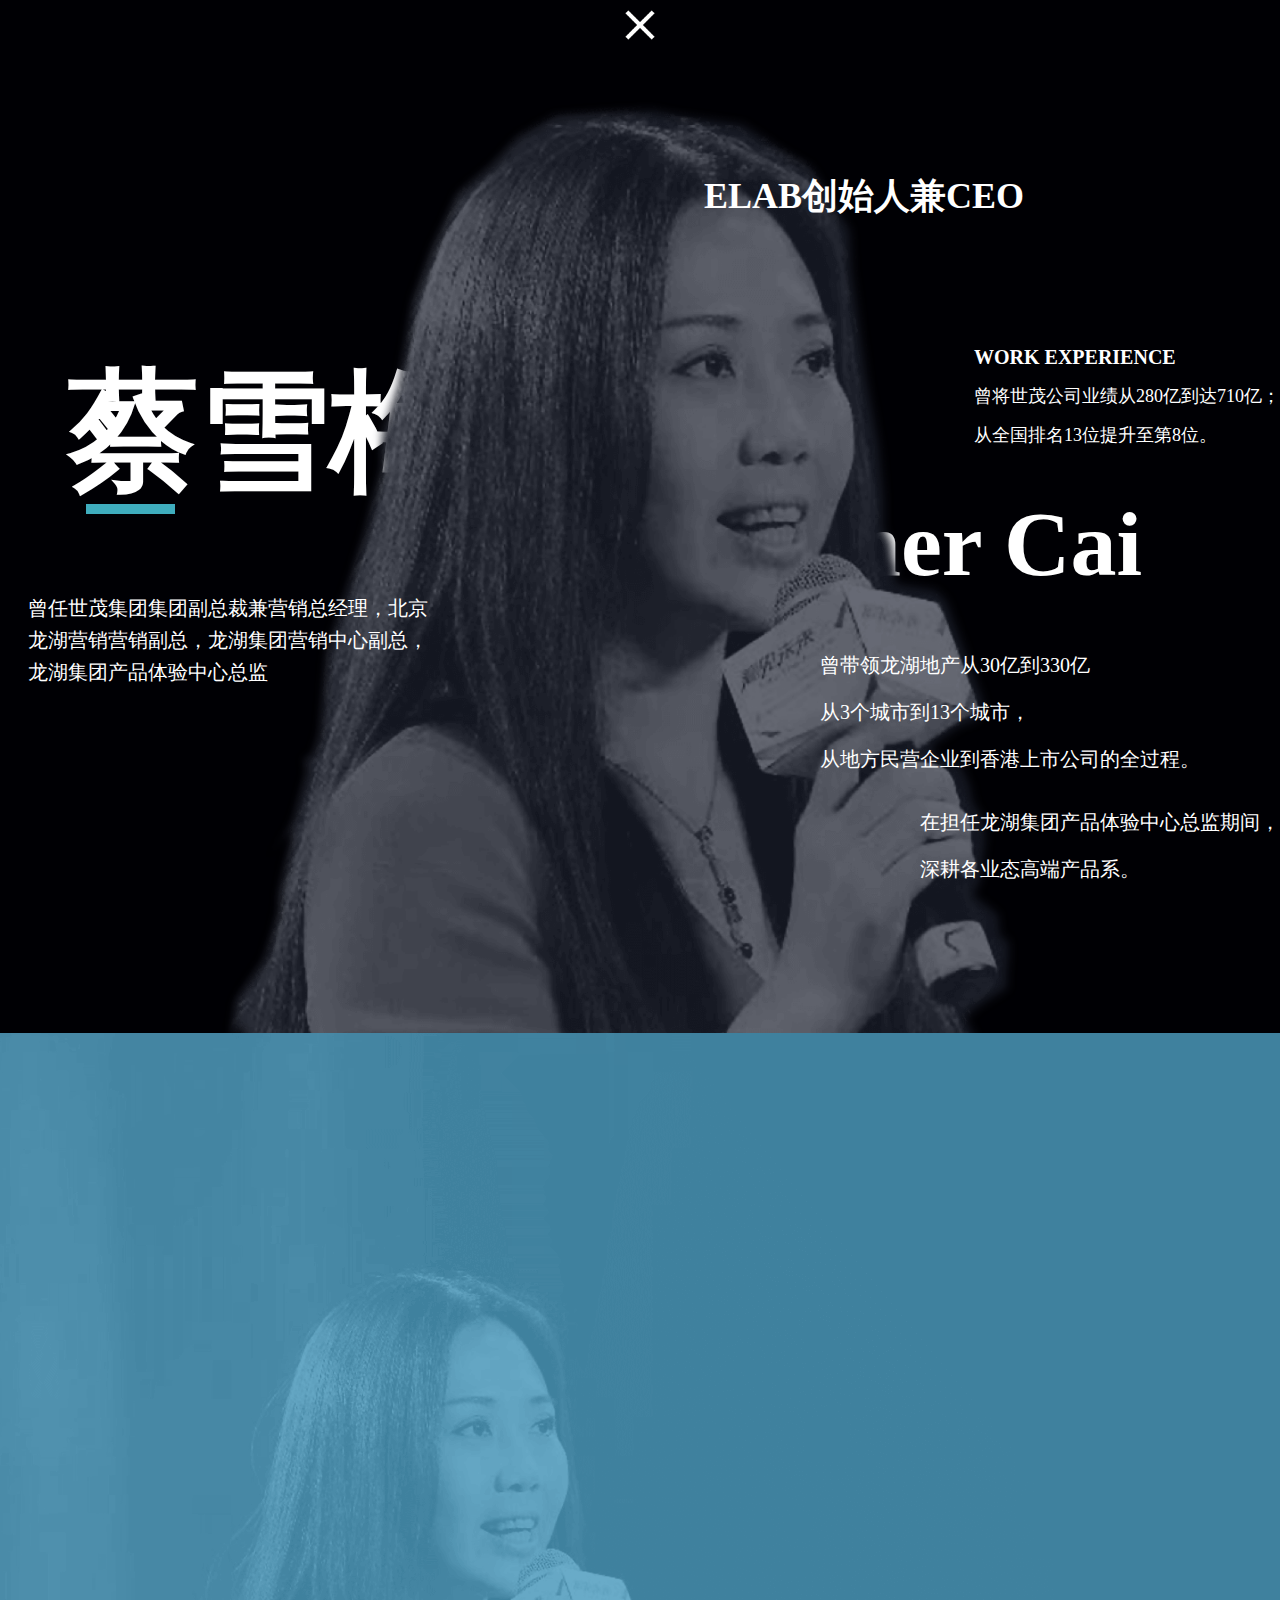
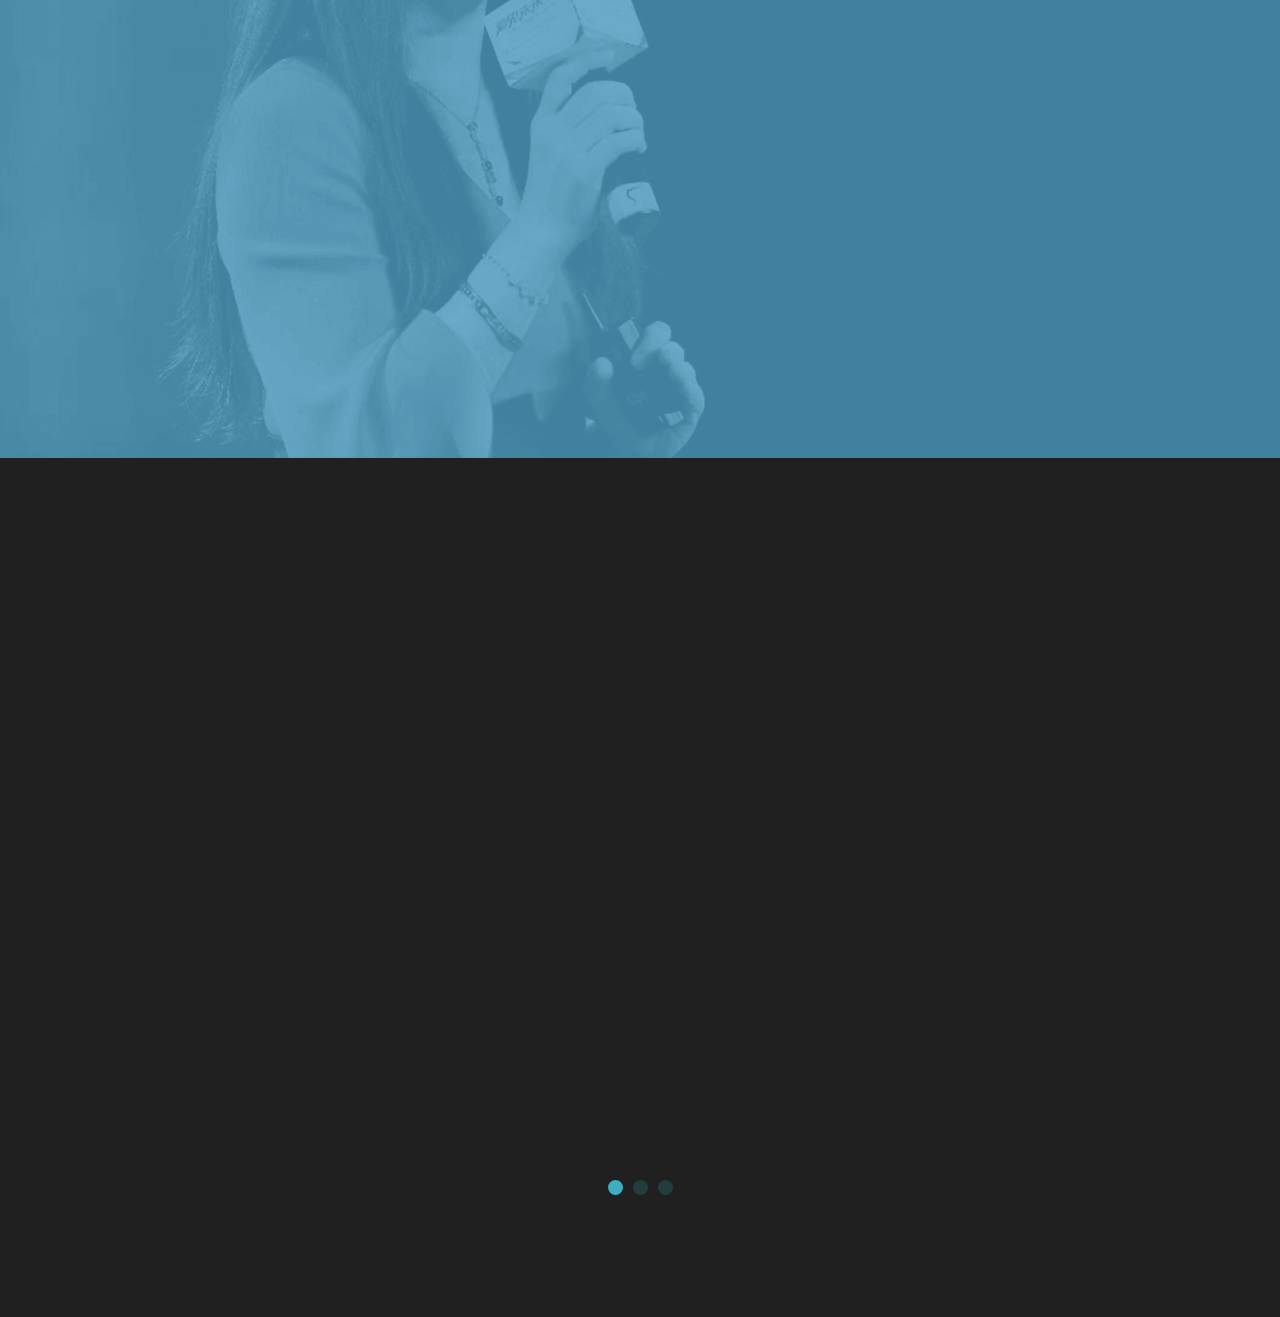
<file: chuangshiren.html>
<!DOCTYPE html>
<html lang="en">
<head>
	<meta charset="UTF-8">
	<title></title>
	<meta name="viewport" content="initial-scale=1,maximum-scale=1,user-scalable=no">
	<meta name="description" content="">
	<link rel="stylesheet" href="css/reset.css">
	<link rel="stylesheet" href="css/index.css">
	<link rel="stylesheet" href="css/swiper-3.4.2.min.css">
	<script src="js/jquery-1.11.3.min.js"></script>
	<script src="js/rem.js"></script>
	<script src="js/swiper-3.4.2.min.js"></script>
	<link rel="stylesheet" href="css/animate.min.css"></link>
	<style type="text/css">
		body,.container{
			background: #000004;
		}
	</style>
	<script>
		window['adaptive'].desinWidth = 750;
		window['adaptive'].init();
	</script>
</head>
<body>
	
	<div class="close-bar"></div>
	<div class="container">
		
		<div class="con_t">
			<img src="images/1.png?v=1.0003" alt="" class="wow fadeIn" data-wow-duration="1s" data-wow-delay="0s">
			<div class="left">
				<h3 class="cai wow fadeInRight" data-wow-duration="1s" data-wow-delay="0.5s">蔡雪梅</h3>
				<span class="line wow fadeInLeft" data-wow-duration="1s" data-wow-delay="0.5s"></span>
				<p class="p_p wow fadeInUp" data-wow-duration="1s" data-wow-delay="0.5s">曾任世茂集团集团副总裁兼营销总经理，北京龙湖营销营销副总，龙湖集团营销中心副总，龙湖集团产品体验中心总监</p>
			</div>
			<div class="right">
				<h3 class="h33 wow fadeInRight" data-wow-duration="1s" data-wow-delay="0.5s">ELAB创始人兼CEO</h3>
				<div class="work wow fadeInRight" data-wow-duration="1s" data-wow-delay="0.5s">
					<h3>WORK EXPERIENCE</h3>
					<P>曾将世茂公司业绩从280亿到达710亿；</P>
					<p>从全国排名13位提升至第8位。</p>
				</div>
				<h3 class="n wow fadeInRight" data-wow-duration="1s" data-wow-delay="0.5s">Cher Cai</h3>
				<div class="gx wow fadeInUp" data-wow-duration="1s" data-wow-delay="0.5s">
					<P>曾带领龙湖地产从30亿到330亿</P>
					<p>从3个城市到13个城市，</p>
					<p>从地方民营企业到香港上市公司的全过程。</p>
				</div>
				<div class="w wow fadeInUp" data-wow-duration="1s" data-wow-delay="0.5s">
					<P>在担任龙湖集团产品体验中心总监期间，</P>
					<p>深耕各业态高端产品系。</p>
				</div>
			</div>
		</div>
		<div class="sb" style="background: url(images/Group@2x.png) center no-repeat;background-size: cover;">
						<div class="shuzi">
							<p>
								<span class="sp1 wow fadeIn" data-wow-duration="1s" data-wow-delay="0.5s"> <strong>20</strong> 年</span>
								<span class="sp1 wow fadeIn" data-wow-duration="1s" data-wow-delay="1s">
									<strong>60</strong>城
								</span>
							</p>
							<p>
								<span class="sp1 wow fadeIn" data-wow-duration="1s" data-wow-delay="1.5s">
									<strong>130+</strong>项目
								</span>
							</p>
							<p>
								<span class="sp1 wow fadeIn" data-wow-duration="1s" data-wow-delay="2s">
									<strong>2200</strong>亿销售额
								</span>
							</p>
						</div>
					</div>
		<!--<div class="swiper">
			<div class="swiper-wrapper">
				<div class="swiper-slide">
					<div class="sb" style="background: url(images/Group@2x.png) center no-repeat;background-size: cover;">
						<div class="shuzi">
							<p>
								<span class="sp1 wow fadeIn" data-wow-duration="1s" data-wow-delay="0.5s"> <strong>20</strong> 年</span>
								<span class="sp1 wow fadeIn" data-wow-duration="1s" data-wow-delay="1s">
									<strong>60</strong>城
								</span>
							</p>
							<p>
								<span class="sp1 wow fadeIn" data-wow-duration="1s" data-wow-delay="1.5s">
									<strong>130+</strong>项目
								</span>
							</p>
							<p>
								<span class="sp1 wow fadeIn" data-wow-duration="1s" data-wow-delay="2s">
									<strong>2200</strong>亿销售额
								</span>
							</p>
						</div>
					</div>
				</div>
			</div>
			<div class="span"></div>
		</div>-->
		<div class="swiper">
			<div class="swiper-wrapper">
				<div class="swiper-slide">
					<div class="swiper-box wow fadeInUp" data-wow-duration="1s" data-wow-delay="0.5s">
						<div class="s_inner">
							<h3>“可不可以,<span></span>开启一段旅程，<span></span>无关其他，<span></span>只为热爱?”</h3>
							<p class="sm">--蔡雪梅</p>
							<p class="sub">
								2015年，蔡雪梅深刻感知到地产行业的内忧外患，同时看到了地产外技术赋能下的新的商业环境，在传统地产公司无法大刀阔斧改革的情况下，毅然结束了 20
								年的房地产高级职业经理人生涯，在上海创办了以技术和数据驱动的新型房地产开发互联网平台型公司，ELAB。
							</p>
						</div>
					</div>
				</div>
				<div class="swiper-slide">
					<div class="swiper-box wow fadeInUp" data-wow-duration="1s" data-wow-delay="0.5s">
						<div class="s_inner">
							<h3>“可不可以,<span></span>开启一段旅程，<span></span>无关其他，<span></span>只为热爱?”</h3>
							<p class="sm">--蔡雪梅</p>
							<p class="sub">
								2015年，蔡雪梅深刻感知到地产行业的内忧外患，同时看到了地产外技术赋能下的新的商业环境，在传统地产公司无法大刀阔斧改革的情况下，毅然结束了 20
								年的房地产高级职业经理人生涯，在上海创办了以技术和数据驱动的新型房地产开发互联网平台型公司，ELAB。
							</p>
						</div>
					</div>
				</div>
				<div class="swiper-slide">
					<div class="swiper-box wow fadeInUp" data-wow-duration="1s" data-wow-delay="0.5s">
						<div class="s_inner">
							<h3>“可不可以,<span></span>开启一段旅程，<span></span>无关其他，<span></span>只为热爱?”</h3>
							<p class="sm">--蔡雪梅</p>
							<p class="sub">
								2015年，蔡雪梅深刻感知到地产行业的内忧外患，同时看到了地产外技术赋能下的新的商业环境，在传统地产公司无法大刀阔斧改革的情况下，毅然结束了 20
								年的房地产高级职业经理人生涯，在上海创办了以技术和数据驱动的新型房地产开发互联网平台型公司，ELAB。
							</p>
						</div>
					</div>
				</div>
			</div>
			<div class="span"></div>
		</div>
	</div>
	
</body>
<script src="js/index.js"></script>
<script src="js/wow.js"></script>
<script>
	var swiper=new Swiper('.swiper',{
		pagination:'.span',
		paginationClickable:true,
		autoplay: 3000,
		speed: 800,
		loop: true
	});
	
	$(function(){
		
		$('.close-bar').on('click', function(e) {
			    $("html,body").fadeOut(500);
			    setTimeout(function(){
			    	self.location.href='licheng.html';
			    },500);
			});
		
		//start wow
			var wow = new WOW({
				boxClass: 'wow',
				animateClass: 'animated',
				offset: 0,
				mobile: true,
				live: true
			});
			wow.init();
		
	});
	
</script>
</html>
</file>
<file: css/index.css>
/*滚动轴*/

body {
	font-family: "AritaHeiti","微软雅黑";
	overflow-x: hidden;
}
::-webkit-scrollbar{
	width: 0;
}
:-webkit-scrollbar-track {
	background-color: #F5F5F5;
}

*,
*:before,
*:after {
	-webkit-box-sizing: border-box;
	-moz-box-sizing: border-box;
	box-sizing: border-box;
}

::-webkit-scrollbar {
	width: 6px;
	background-color: #F5F5F5;
}

.fl {
	float: left;
}

.fr {
	float: right;
}

.clearfix {
	zoom: 1;
}

.clearfix:after {
	content: '';
	display: block;
	clear: both;
}

::-webkit-scrollbar-thumb {
	background-color: #999;
}

.wrap {
	width: 90%;
	margin: 0 auto;
}

.hidden {
	display: none;
}

.w_1440 {
	width: 1440px;/*1440px*/
	margin: 0 auto;
}
.close-bar{
	width: 100%;
	height: 50px;
	line-height: 50px;
	background: url(../images/projects/1_objects@2x_3.png) no-repeat 50% 50%;
	background-size: contain;
	cursor: pointer;
}
.head_box {
	position: relative;
	padding: 20px 0;
	height: 24px;
}

.menu_btn {
	text-align: center;
}

.menu_btn img,
.menu_btn span {
	display: inline-block;
	vertical-align: middle;
}

.menu_btn span {
	font-size: 22px;
	color: #fff;
	margin-left: 18px;
}

.logo {
	position: absolute;
	left: 0;
	top: 50%;
	transform: translateY(-50%);
}

.csr {
	height: 908px;
	background: url(../images/Main@2x.png) center no-repeat;
	background-size: cover;
	text-align: center;
	padding: 393px 0 0;
}

.csr h3 {
	font-size: 76px;
	color: #fff;
	font-family: "AritaHeiti";
}

.csr_text {
	font-size: 43px;
	color: #fff;
	font-family: "AritaHeiti";
}

.a_btn {
	margin-top: 200px;
	text-align: center;
}

.a_btn a {
	width: 160px;
	height: 50px;
	font-size: 16px;
	color: #000;
	text-align: center;
	display: inline-block;
	line-height: 50px;
	background: #fff;
	border-radius: 40px;
	font-family: "AritaHeiti";
}

.s_v {
	margin-right: 50px;
}

.section2 p {
	font-size: 20px;
	color: #fff;
	line-height: 1.6;
	font-family: "AritaHeiti";
	max-width: 850px;
	margin: 0 auto 40px;
	text-align: left;
}

.section2 {
	padding: 7% 0;
	text-align: center;
}

.section2 h3 {
	font-size: 40px;
	color: #fff;
	font-family: "AritaHeiti";
	margin-bottom: 55px;
}

.yewu {
	margin-top: 104px;
}

.yewu li {
	float: left;
	width: 25%;
}

.section3>h3 {
	font-size: 40px;
	color: #fff;
	font-family: "AritaHeiti";
}

.section3 {
	background: url(../images/bg01.png) center no-repeat;
	background-size: 100% 100%;
	text-align: center;
	padding: 58px 0 67px;
	position: relative;
	z-index: 5;
}

.yewu li h3 {
	font-size: 120px;
	color: #3dadc0;
	font-family: "AritaHeiti";
}

.yewu li p {
	font-size: 25px;
	color: #fff;
	margin-top: 23px;
	font-family: "AritaHeiti";
}

.section4 {
	padding: 24% 0 0;
	background: #1e2538;
	margin-top: -147px;
}

.section4_list {
	position: relative;
	padding-bottom: 93px;
}

.section4_list li {
	overflow: hidden;
	margin-bottom: 82px;
	position: relative;
	z-index: 5;
}

.section4_list_box {
	width: 50%;
}

.section4_list li:nth-child(2n) .section4_list_box {
	float: left;
	text-align: right;
	padding-right: 32px;
}

.section4_list li:nth-child(2n+1) .section4_list_box {
	float: right;
	text-align: left;
	padding-left: 36px;
}

.section4_list li:last-child {
	margin-bottom: 0;
}

.section4_list:after {
	content: "";
	width: 2px;
	height: 100%;
	position: absolute;
	top: 0;
	left: 50%;
	margin-left: 1px;
	background: #4e5464;
	z-index: 1;
}

.h3 {
	font-size: 86px;
	position: relative;
	color: #41acc0;
	font-family: "AritaHeiti";
	line-height: 80%;
}

.latest {
	color: #fff;
}

.p {
	max-width: 594px;
	font-size: 23px;
	color: #fff;
	margin-top: 15px;
	position: relative;
	font-family: "AritaHeiti";
}

.p1:after {
	content: "";
	width: 30px;
	height: 30px;
	position: absolute;
	top: 50%;
	left: -46px;
	margin-top: -15px;
	background: #fff;
	border-radius: 50%;
	z-index: 5;
}

.pb {
	margin-left: 83px;
}

.tag:after {
	content: "";
	width: 30px;
	height: 30px;
	position: absolute;
	top: 50%;
	margin-top: -15px;
	background: #fff;
	border-radius: 50%;
	z-index: 5;
}

.section4_list li:nth-child(2n) .tag:after {
	right: -49px;
}

.section4_list li:nth-child(2n+1) .tag:after {
	left: -49px;
}

.section4_list li.sec {
	margin-bottom: 0;
}

.more {
	display: block;
	width: 154px;
	height: 50px;
	background: #fff;
	border-radius: 40px;
	color: #000;
	font-size: 20px;
	text-align: center;
	line-height: 50px;
	margin: auto;
	position: relative;
	z-index: 5;
	font-family: "AritaHeiti";
}

.section5 {
	padding: 60px 0;
	background: #1b2030;
}

.hj_box {
	padding: 415px 0 0;
	background: url(../images/Group@2x02.png) center no-repeat;
	background-size: cover;
	text-align: center;
	height: 906px;
}

.hj_box h3 {
	font-size: 42px;
	color: #fff;
	margin-bottom: 160px;
	font-family: "AritaHeiti";
}

#section4 {
	margin-top: 0;
	position: relative;
	padding-top: 107px;
}

#section4 ul:nth-child(2n) li:nth-child(2n+1) .section4_list_box {
	float: left;
	padding-right: 32px;
	text-align: right;
}

#section4 ul:nth-child(2n) li:nth-child(2n) .section4_list_box {
	float: right;
	padding-left: 36px;
	text-align: left;
}

.p1-1:after {
	left: auto;
	right: -46px;
}

#section4 ul:nth-child(2n) li:nth-child(2n+1) .tag:after {
	left: auto;
	right: -49px;
}

#section4 ul:nth-child(2n) li:nth-child(2n) .tag:after {
	right: auto;
	left: -49px;
}

.progress {
	width: 98%;
	text-align: center;
}
.progressFirst{
	/*margin-top: -50px;*/
}
.progressSecond{
	/*margin-top: -50px;*/
}
.p_fir {
	margin-right: 4%;
}
.p_border {
	border: 1px solid #fff;;
}

.progress>p {
	display: inline-block;
	width: 100%;
	height: 178px;
	padding: 33px 30px;
	overflow: hidden;
	position: relative;
	font-family: "AritaHeiti";
}

.progress>p span {
	font-size: 20px;
	color: #fff;
	display: inline-block;
	width: 418px;
	line-height: 1.6;
	text-align: left;
}

.progress>p img {
	position: absolute;
	right: 5%;
	top: 14%;
}

.container {
	margin: 0 auto;
}

.con_t {
	background: #000004;
	position: relative;
	overflow: hidden;
	height: 983px;
	max-width: 1440px;
	margin: 0 auto;
}

.con_t img {
	width: 70%;
	max-width: 100%;
	display: block;
	margin: 50px auto 0;
	position: relative;
	z-index: 5;
}

.cai {
	font-size: 131px;
	color: #fff;
	font-family: "AritaHeiti";
	position: absolute;
	top: 294px;
	left: 68px;
	z-index: 4;
}

.line {
	display: inline-block;
	width: 89px;
	height: 10px;
	background: #3fadbe;
	position: absolute;
	top: 454px;
	left: 86px;
}

.p_p {
	max-width: 412px;
	font-size: 20px;
	color: #fff;
	line-height: 1.6;
	font-family: "AritaHeiti";
	position: absolute;
	top: 542px;
	left: 28px;
	z-index: 10;
}

.h33 {
	font-size: 36px;
	color: #fff;
	font-family: "AritaHeiti";
	position: absolute;
	top: 122px;
	right: 256px;
	z-index: 10;
}

.work {
	position: absolute;
	right: 0;
	top: 296px;
	z-index: 10;
}

.work p,
.work h3 {
	color: #fff;
	margin-bottom: 15px;
}

.work p {
	font-size: 18px;
	font-family: "AritaHeiti";
}

.work h3 {
	font-size: 20px;
	font-family: "AritaHeiti";
}

.n {
	font-size: 92px;
	color: #fff;
	font-family: "AritaHeiti";
	position: absolute;
	top: 441px;
	right: 138px;
	z-index: 3;
}

.gx,
.w {
	font-size: 20px;
	color: #fff;
	font-family: "AritaHeiti";
}

.gx {
	position: absolute;
	right: 80px;
	bottom: 240px;
	z-index: 10;
}

.w {
	position: absolute;
	bottom: 130px;
	right: 0;
	z-index: 10;
}

.gx p,
.w p {
	margin-bottom: 20px;
}

.swiper {
	overflow: hidden;
	position: relative;
	background: #202020;
	padding-bottom: 117px;
}

.swiper img {
	width: 100%;
}

.swiper-box {
	padding: 167px 0 0;
}

.s_inner {
	width: 1060px;
	margin: 0 auto;
	font-family: "AritaHeiti";
}

.swiper-box h3 {
	font-size: 1.6em;
	color: #fff;
	text-align: center;
	font-family: "AritaHeiti";
}

.sm {
	font-size: 20px;
	color: #fff;
	text-align: right;
	margin-top: 15px;
}

.sub {
	font-size: 30px;
	color: #f7f7f7;
	line-height: 1.65;
	margin-top: 154px;
	font-family: "AritaHeiti";
}

.span {
	text-align: center;
	margin-top: 120px;
}

.span .swiper-pagination-bullet {
	width: 15px;
	height: 15px;
	background: #3eaec0;
}

.span .swiper-pagination-bullet-active {
	opacity: 1;
}

.work_z {
	position: absolute;
	right: 0;
	top: 25px;
}

.container {
	width: 100%;
	margin: 0 auto;
	background: url(../images/BG@2x.jpg) center no-repeat;
	background-size: cover;
}

.wph {
	width: 133px;
}

.shun {
	width: 48px;
}

.p_fir1 {
	margin-right: 0;
}

.sb {
	width: 100%;
	position: relative;
	height: 1025px;
}

.shuzi {
	position: absolute;
	width: 100%;
	text-align: center;
	top: 0;
	left: 0;
}

.shuzi span {
	font-size: 30px;
	font-family: "AritaHeiti";
	color: #fff;
}

.progress {
	position: relative;
}

.shuzi strong {
	font-size: 250px;
	color: #fff;
	font-family: "AritaHeiti";
}

.sp1 {
	margin-right: 128px;
}

.lf {
	position: absolute;
	top: -100px;
	left: 0;
}

.Line {
	position: absolute;
	left: 193px;
	top: -723px;
}

@media(max-width:1024px) {
	.csr h3 {
		font-size: .6rem;
	}
	.csr_text {
		font-size: .3rem;
		margin-top: .2rem;
	}
	.a_btn {
		margin-top: 2rem;
	}
	.csr {
		height: auto;
		background: url(../images/Group@2x03.png) center no-repeat;
		background-size: cover;
		padding: 3.93rem 0 1rem;
	}
	.a_btn a {
		width: 2.2rem;
		height: .8rem;
		font-size: .26rem;
		line-height: .8rem;
		border-radius: .4rem;
	}
	.s_v {
		margin-right: .5rem;
	}
	.section2 h3 {
		font-size: .42rem;
		margin-bottom: .3rem;
	}
	.section2 p {
		font-size: .3rem;
		margin-bottom: .25rem;
	}
	.yewu li {
		width: 50%;
	}
	.section3 {
		background: url(../images/bg03.png) center no-repeat;
		background-size: 100% 100%;
		padding: .87rem 0;
	}
	.yewu li h3 {
		font-size: .86rem;
	}
	.yewu li p {
		font-size: .25rem;
		margin-top: .23rem;
	}
	.yewu {
		margin-top: .75rem;
	}
	.section4 {
		margin-top: -2.4rem;
		padding: 4rem 0 0;
	}
	.section3>h3 {
		font-size: .42rem;
	}
	.section4_list li:nth-child(2n+1) .section4_list_box {
		padding-left: .32rem;
		padding-right: .3rem;
	}
	.p {
		font-size: .25rem;
		margin-top: .3rem;
	}
	.h3 {
		font-size: .6rem;
	}
	.p1:after {
		content: "";
		width: .3rem;
		height: .3rem;
		top: 50%;
		left: -.46rem;
		margin-top: -.15rem;
	}
	.tag:after {
		content: "";
		width: .3rem;
		height: .3rem;
		margin-top: -.15rem;
	}
	.section4_list li:nth-child(2n+1) .tag:after {
		left: -.8rem;
	}
	.section4_list li:nth-child(2n) .tag:after {
		right: -.5rem;
	}
	.section4_list li:nth-child(2n+1) .tag:after {
		left: -.43rem;
	}
	.section4_list li:nth-child(2n) .section4_list_box {
		padding-right: .32rem;
		padding-left: .32rem;
	}
	.section4_list li {
		margin-bottom: 1rem;
	}
	.more {
		width: 154px;
		height: .8rem;
		border-radius: .4rem;
		font-size: .25rem;
		line-height: .8rem;
	}
	.hj_box h3 {
		font-size: .5rem;
		margin-bottom: 1.6rem;
	}
	.progress>p span {
		float: none;
		margin-right: 0;
		font-size: .3rem;
		width: 100%;
	}
	.progress>p img {
		position: static;
		width: 1rem;
		margin: auto;
	}
	.progress>p {
		width: 100%;
		display: block;
		height: auto;
		padding: .3rem;
		margin-bottom: 25px;
	}
	#section4 ul:nth-child(2n) li:nth-child(2n+1) .tag:after {
		right: -.49rem;
	}
	#section4 ul:nth-child(2n) li:nth-child(2n) .tag:after {
		left: -.76rem;
	}
	#section4 ul:nth-child(2n) li:nth-child(2n+1) .tag:after {
		right: -.83rem;
	}
	.p1-1:after {
		right: -.83rem;
		left: auto;
	}
	#section4 {
		padding-top: 1.07rem;
	}
	.section4_list {
		padding-bottom: .5rem;
	}
	.s_inner {
		width: 92%;
	}
	.swiper {
		padding-bottom: 40px;
	}
	.swiper-box h3 {
		font-size: .28rem;
	}
	.sm,
	.sub {
		font-size: .23rem;
	}
	.sub,
	.span {
		margin-top: 1.5rem;
	}
	.con_t img {
		width: 6.64rem;
		margin: 1.18rem auto 0;
	}
	.left {
		top: 2rem;
		left: .15rem;
	}
	.cai {
		font-size: .6rem;
		top: 2.94rem;
		left: .68rem;
	}
	.line {
		width: .8rem;
		height: .1rem;
		top: 4.54rem;
		left: .66rem;
	}
	.con_t {
		padding: 0 .15rem;
	}
	.p_p {
		font-size: .2rem;
		top: 5.42rem;
		left: .28rem;
		max-width: 2.42rem;
	}
	.right {
		top: 1rem;
		right: 0;
		padding-right: .15rem;
	}
	.h33 {
		font-size: .36rem;
		top: 1.22rem;
		right: 0.56rem;
	}
	.work p {
		font-size: .18rem;
		margin-bottom: .15rem;
	}
	.work p,
	.work h3 {
		margin-bottom: .15rem;
	}
	.work {
		top: 2.96rem;
	}
	.work h3 {
		font-size: .2rem;
	}
	.n {
		font-size: .9rem;
		top: 4.4rem;
		right: 0;
	}
	.gx,
	.w {
		font-size: .26rem;
	}
	.gx {
		right: 0rem;
		bottom: 2.4rem;
	}
	.w {
		bottom: 1.3rem;
		right: 0;
	}
	.container {
		width: 100%;
	}
	.hj_box {
		padding: 4rem 0 0;
		height: 9.06rem;
	}
	/*.logo img {
		width: .42rem;
	}*/
	.menu_btn img {
		width: .32rem;
	}
	.menu_btn span {
		font-size: .22rem;
		margin-left: .18rem;
	}
	.shuzi strong {
		font-size: 1.3rem;
	}
	.shuzi span {
		font-size: .4rem;
	}
	.shuzi {
		top: 2.3rem;
	}
	.gx p,
	.w p {
		margin-bottom: .2rem;
	}
	.sp1 {
		margin-right: 1.3rem;
	}
	.con_t {
		height: 11rem;
	}
	.swiper-box {
		padding: 1.6rem 0 0;
	}
	.sb {
		height: 10.25rem;
	}
	.Line {
		width: 1.62rem;
		left: 0;
		top: -7.23rem;
	}
	.w_1440 {
		width: 98%;
	}
}

@media only screen and (min-width: 576px) {
	.shuzi {
		top: 20%;
	}
	.shuzi p:nth-child(2),
	.shuzi p:nth-child(3) {
		display: inline-block;
		width: 49%;
		vertical-align: top;
	}
}

/***pad**/
@media only screen and (max-width: 1024px){
	/*.s_inner h3 span {
		display: block;
	}*/
	.cai {
		font-size: .6rem;
		top: 1.34rem;
		left: .68rem;
	}
	.line {
		width: .8rem;
		height: .1rem;
		top: 2.24rem;
		left: .71rem;
	}
	.h33 {
		font-size: .36rem;
		top: 0.82rem;
		right: 0.56rem;
	}
	.n {
		font-size: .7rem;
		top: 5.2rem;
		right: 0;
	}
	.p_p {
		font-size: .2rem;
		top: 6.02rem;
		left: .38rem;
		max-width: 3.52rem;
	}
	.gx {
		right: 0rem;
		bottom: 1.4rem;
		max-width: 60%;
	}
	.w {
		bottom: 0.3rem;
		right: 20%;
	}
	.gx,
	.w {
		font-size: .22rem;
		line-height: 90%;
	}


	.progressFirst {
		display: none;
	}
	.progressSecond {
		display: none;
	}
	#progreeBtn {
		display: inherit;
	}
}

/*****/
@media only screen and (max-width: 576px) and (-webkit-min-device-pixel-ratio:2) {
	.s_inner h3 span {
		display: block;
	}
	.cai {
		font-size: .6rem;
		top: 1.34rem;
		left: .68rem;
	}
	.line {
		width: .8rem;
		height: .1rem;
		top: 2.24rem;
		left: .71rem;
	}
	.h33 {
		font-size: .36rem;
		top: 0.2rem;
		right: 0.56rem;
	}
	.work {
		top: 0.96rem;
	}
	.n {
		font-size: .7rem;
		top: 5.2rem;
		right: 0;
	}
	.p_p {
		font-size: .2rem;
		top: 6.02rem;
		left: .38rem;
		max-width: 3.52rem;
	}
	.gx {
		right: 0rem;
		bottom: 1.4rem;
		max-width: 60%;
	}
	.w {
		bottom: 0.3rem;
		right: 20%;
	}
	.gx,
	.w {
		font-size: .22rem;
		line-height: 90%;
	}
}

.top-menu {
	width: 100%;
	padding: 20px 0;
	height: 64px;
	font-size: 0;
	line-height: 24px;
	position: relative;
	z-index: 10;
	/*background: url(../images/menu-bg.jpg) no-repeat;
	background-size: 100% 100%;
	opacity: 0;*/
}
.logo {
	width: 4.7%;
	position: absolute;
	bottom: 0%;
	left: 4%;
	cursor: pointer;
}
.inner-icon {
	width: 100%;
	position: relative;
	z-index: 1;
}
.menu {
	width: 3.4%;
	position: absolute;
	top: 35%;
	left: 48.3%;
	cursor: pointer;
}

.cases {
	width: 3.4%;
	position: absolute;
	top: 45;
	right: 4%;
	cursor: pointer;
}

/***left and right slide menu***/

.who-we-are,
.what-we-do {
	width: 20%;
	line-height: 30px;
	height: 30px;
	position: absolute;
	z-index: 10;
	left: -8%;
	top: 45%;
	color: #1b2030;
	font-size: 14px;
	text-align: center;
	font-weight: 700;
	/*transform: rotate(90deg);*/
	cursor: pointer;
	transition: all linear 0.6s;
}

.slide-line {
	position: absolute;
	left: 50%;
	top: 70%;
	width: 1px;
	height: 50px;
	margin: 3px auto 0;
	font-size: 0px;
	background: #fff;
	transform: translateY(3%);
	transition: all ease 0.8s;
}
.slide-line1 {
	position: absolute;
	left: 50%;
	top: -210px;
	width: 1px;
	height: 200px;
	margin: 3px auto 0;
	font-size: 0px;
	background: #fff;
	transform: translateY(-100px);
	transition: all ease 0.8s;
	opacity: 0;
}
.what-we-do {
	left: auto;
	right: -8%;
	transform: rotate(-90deg);
}

.who-we-are a,
.what-we-do a {
	color: #fff;
}

.who-we-are .slide-line.active {
	transition: all ease 0.8s;
	transform: translateY(-110%);
}

.what-we-do:hover,
.who-we-are:hover {
	color: #fff;
}
.what-we-do:hover a,
.who-we-are:hover a{
	color: #fff;
}
.what-we-do .slide-line.active,
.who-we-are .slide-line.active {
	transition: all ease 0.8s;
	transform: translateY(50px);
	background: #fff;
}
.what-we-do .slide-line1.active,
.who-we-are .slide-line1.active {
	transition: all ease 0.8s;
	transform: translateY(0px);
	background: #fff;
	opacity: 1;
}

/***middle**/
@media only screen and (max-width: 1024px) {
	.logo {
		width: 6%;
	}
	.menu {
		width: 4.5%;
	}
	.cases {
		width: 4.5%;
	}
}


/***middle portrait***/

@media only screen and (max-width: 768px) and (orientation: portrait) {
	.logo {
		width: 8%;
	}
	.menu {
		width: 6.5%;
	}
	.cases {
		width: 6.5%;
	}
}


/***small**/

@media only screen and (max-width: 576px) and (-webkit-min-device-pixel-ratio:2) {
	.logo {
		width: 18%;
		position: absolute;
		left: 42.5%;
		cursor: pointer;
		bottom: 15%;
	}
	.menu {
		width: 13.4%;
		position: absolute;
		bottom: 0;
		left: 5%;
		cursor: pointer;
	}
	.cases {
		width: 13.4%;
	}
	.who-we-are,
    .what-we-do{
    	display: none;
    }
}

.main-menu {
	position: fixed;
	left: 0;
	top: 0;
	z-index: 999;
	width: 100%;
	height: 100%;
	max-height: 1500px;
	background: #34B5CB;
	transform: translateY(-100%);
	opacity: 0;
	transition: all ease 0.8s
}

.main-menu.active {
	transform: translateY(0);
	opacity: 1;
}

.menu-close {
	width: 40px;
	height: 40px;
	margin: 30px auto;
	color: #ffffff;
	font-family: "Arial";
	font-size: 40px;
	cursor: pointer;
	background: url(../images/projects/1_objects@2x_3.png) no-repeat 50% 50%;
	background-size: contain;
	transition: all ease 1s;
	transform: rotate(0);
}
.menu-close:hover{
	transform: rotate(360deg);
}
.menu-list {
	width: 100%;
	margin: 0 auto;
	margin-top: 10%;
}

.menu-list li {
	width: 100%;
	margin-bottom: 1%;
	color: #fff;
	font-size: 40px;
	font-weight: 700;
	text-align: center;
	letter-spacing: 4.689653px;
	font-family: 'AritaHeiti';
}

.menu-list li small {
	width: 100%;
	display: block;
	font-size: 16px;
}

.menu-list li a {
	color: #fff;
}

.slider{
	width: 100%;
	height: 100%;
	overflow: hidden;
	position: relative;
	z-index: 30;
}

.slider ul{
	width: 100%;
	height: 100%;
	overflow: hidden;
	position: relative;
}
</file>
